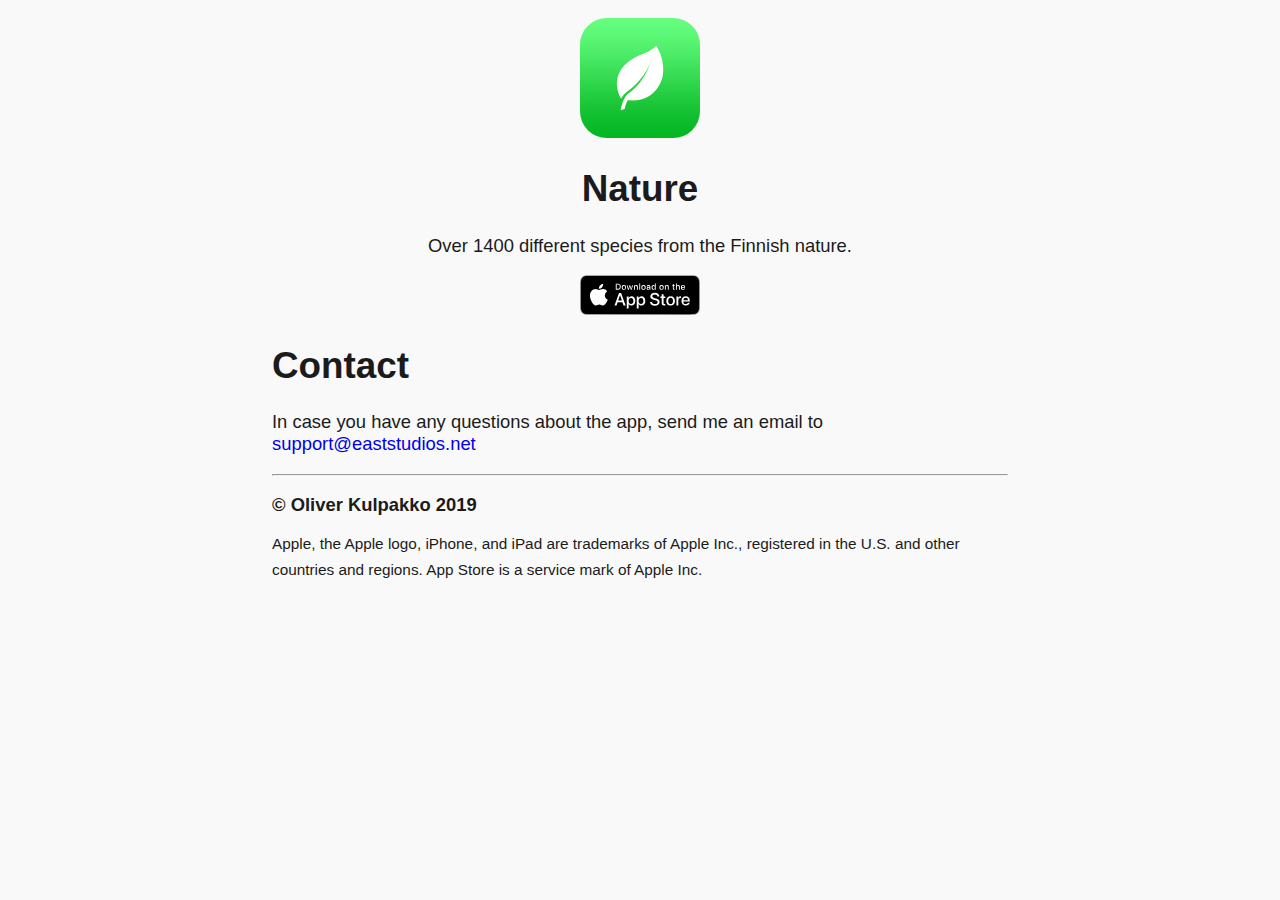
<file: index.html>
<!DOCTYPE html>
<html lang="en" dir="ltr">

<head>
  <meta charset="utf-8">
  <meta name="viewport" content="width=device-width, initial-scale=1">

  <title>Nature</title>

  <link rel="stylesheet" href="style.css">
</head>

<body>
  <div class="container">
    <header>
      <img class="app-icon" src="img/icon.png" alt="App Icon">
      <h1>Nature</h1>
      <p>Over 1400 different species from the Finnish nature.</p>
      <a href="#"><img src="img/Download_on_the_App_Store_Badge_US-UK_RGB_blk_092917.svg"></a>
    </header>

    <section id="contact">
      <h1>Contact</h1>

      <p>In case you have any questions about the app, send me an email to <a href="mailto:support@eaststudios.net">support@eaststudios.net</a></p>
    </section>

    <footer>
      <hr>
      <p>&copy; Oliver Kulpakko 2019</p>
      <div id="legal">
        <sup>Apple, the Apple logo, iPhone, and iPad are trademarks of Apple Inc., registered in the U.S. and other countries and regions. App Store is a service mark of Apple Inc.</sup>
      </div>
    </footer>
  </div>
</body>

</html>
</file>
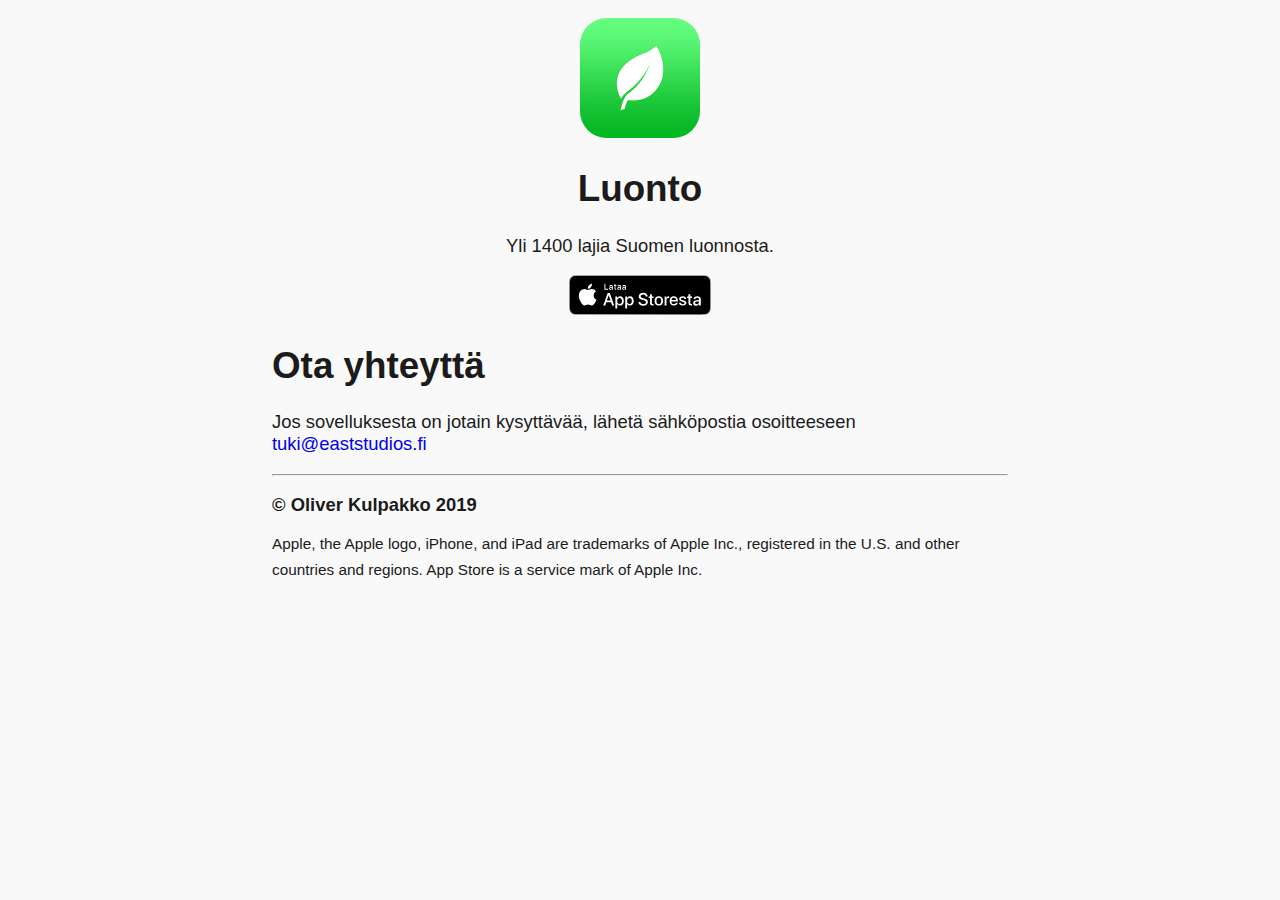
<file: fi/index.html>
<!DOCTYPE html>
<html lang="fi" dir="ltr">

<head>
  <meta charset="utf-8">
  <meta name="viewport" content="width=device-width, initial-scale=1">

  <title>Luonto</title>

  <link rel="stylesheet" href="/style.css">
</head>

<body>
  <div class="container">
    <header>
      <img class="app-icon" src="../img/icon.png" alt="App Icon">
      <h1>Luonto</h1>
      <p>Yli 1400 lajia Suomen luonnosta.</p>
      <a href="#"><img src="../img/Download_on_the_App_Store_Badge_FI_RGB_blk_100217.svg"></a>
    </header>

    <section id="contact">
      <h1>Ota yhteyttä</h1>
      <p>Jos sovelluksesta on jotain kysyttävää, lähetä sähköpostia osoitteeseen <a href="mailto:tuki@eaststudios.fi">tuki@eaststudios.fi</a></p>
    </section>

    <footer>
      <hr>
      <p>&copy; Oliver Kulpakko 2019</p>
      <div id="legal">
        <sup>Apple, the Apple logo, iPhone, and iPad are trademarks of Apple Inc., registered in the U.S. and other countries and regions. App Store is a service mark of Apple Inc.</sup>
      </div>
    </footer>
  </div>
</body>

</html>
</file>
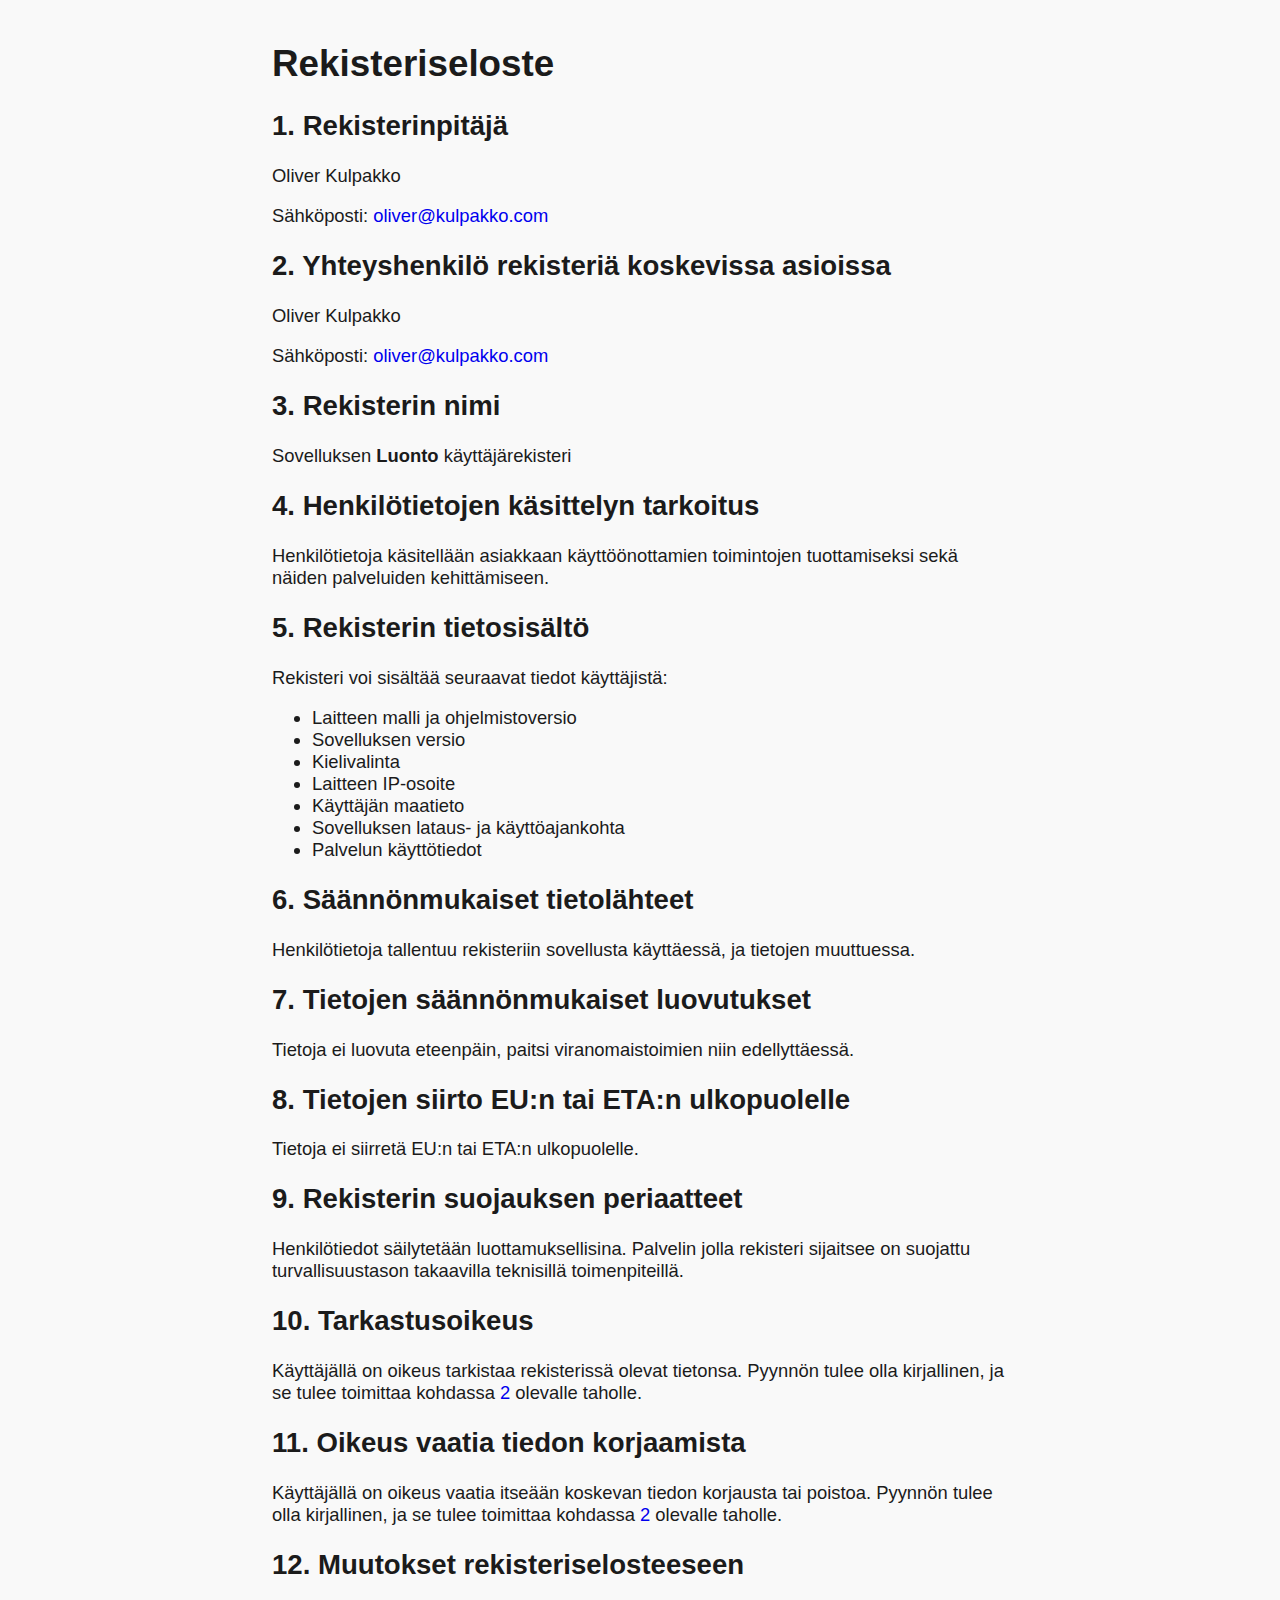
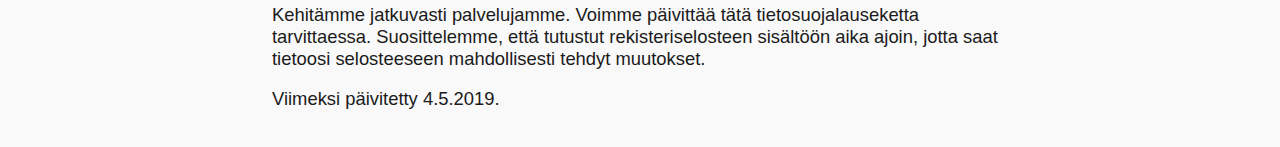
<file: fi/privacy/index.html>
<!DOCTYPE html>
<html>

<head>
  <meta charset="UTF-8">
  <meta name="viewport" content="width=device-width,initial-scale=1">
  <title>Rekisteriseloste | Luonto</title>
  <link rel="stylesheet" href="/style.css">
</head>

<body>
  <h1>Rekisteriseloste</h1>

  <h2>1. Rekisterinpitäjä</h2>
  <p>Oliver Kulpakko</p>
  <p>Sähköposti: <a href="mailto:oliver@kulpakko.com">oliver@kulpakko.com</a></p>

  <div id="contact">
    <h2>2. Yhteyshenkilö rekisteriä koskevissa asioissa</h2>
    <p>Oliver Kulpakko</p>
    <p>Sähköposti: <a href="mailto:oliver@kulpakko.com">oliver@kulpakko.com</a></p>
  </div>

  <h2>3. Rekisterin nimi</h2>
  <p>Sovelluksen <b>Luonto</b> käyttäjärekisteri</p>

  <h2>4. Henkilötietojen käsittelyn tarkoitus</h2>
  <p>Henkilötietoja käsitellään asiakkaan käyttöönottamien toimintojen tuottamiseksi sekä näiden palveluiden kehittämiseen.</p>

  <h2>5. Rekisterin tietosisältö</h2>
  <p>Rekisteri voi sisältää seuraavat tiedot käyttäjistä:</p>
  <ul>
    <li>Laitteen malli ja ohjelmistoversio</li>
    <li>Sovelluksen versio</li>
    <li>Kielivalinta</li>
    <li>Laitteen IP-osoite</li>
    <li>Käyttäjän maatieto</li>
    <li>Sovelluksen lataus- ja käyttöajankohta</li>
    <li>Palvelun käyttötiedot</li>
  </ul>

  <h2>6. Säännönmukaiset tietolähteet</h2>
  <p>Henkilötietoja tallentuu rekisteriin sovellusta käyttäessä, ja tietojen muuttuessa.</p>

  <h2>7. Tietojen säännönmukaiset luovutukset</h2>
  <p>Tietoja ei luovuta eteenpäin, paitsi viranomaistoimien niin edellyttäessä.</p>

  <h2>8. Tietojen siirto EU:n tai ETA:n ulkopuolelle</h2>
  <p>Tietoja ei siirretä EU:n tai ETA:n ulkopuolelle.</p>

  <h2>9. Rekisterin suojauksen periaatteet</h2>
  <p>Henkilötiedot säilytetään luottamuksellisina. Palvelin jolla rekisteri sijaitsee on suojattu turvallisuustason takaavilla teknisillä toimenpiteillä.</p>

  <h2>10. Tarkastusoikeus</h2>
  <p>Käyttäjällä on oikeus tarkistaa rekisterissä olevat tietonsa. Pyynnön tulee olla kirjallinen, ja se tulee toimittaa kohdassa <a href="#contact">2</a> olevalle taholle.</p>

  <h2>11. Oikeus vaatia tiedon korjaamista</h2>
  <p>Käyttäjällä on oikeus vaatia itseään koskevan tiedon korjausta tai poistoa. Pyynnön tulee olla kirjallinen, ja se tulee toimittaa kohdassa <a href="#contact">2</a> olevalle taholle.</p>

  <h2>12. Muutokset rekisteriselosteeseen</h2>
  <p>Kehitämme jatkuvasti palvelujamme. Voimme päivittää tätä tietosuojalauseketta tarvittaessa. Suosittelemme, että tutustut rekisteriselosteen sisältöön aika ajoin, jotta saat tietoosi selosteeseen mahdollisesti tehdyt muutokset.</p>

  <p>Viimeksi päivitetty 4.5.2019.</p>
</body>

</html>
</file>
<file: style.css>
html {
  background-color: #f9f9f9;
}

body {
  font-family: 'Seravek', 'Arial', sans-serif;
  color: #1b1b1b;
  padding: 1em;
  max-width: 40em;
  margin: auto;
  font-size: 1.15em;
}

header {
  text-align: center;
}

.app-icon {
  width: 120px;
  height: 120px;
  border-radius: 22.37%;
}

a {
  text-decoration: none;
}

a:hover {
  text-decoration: underline;
}

footer p {
  font-weight: bold;
}
</file>
